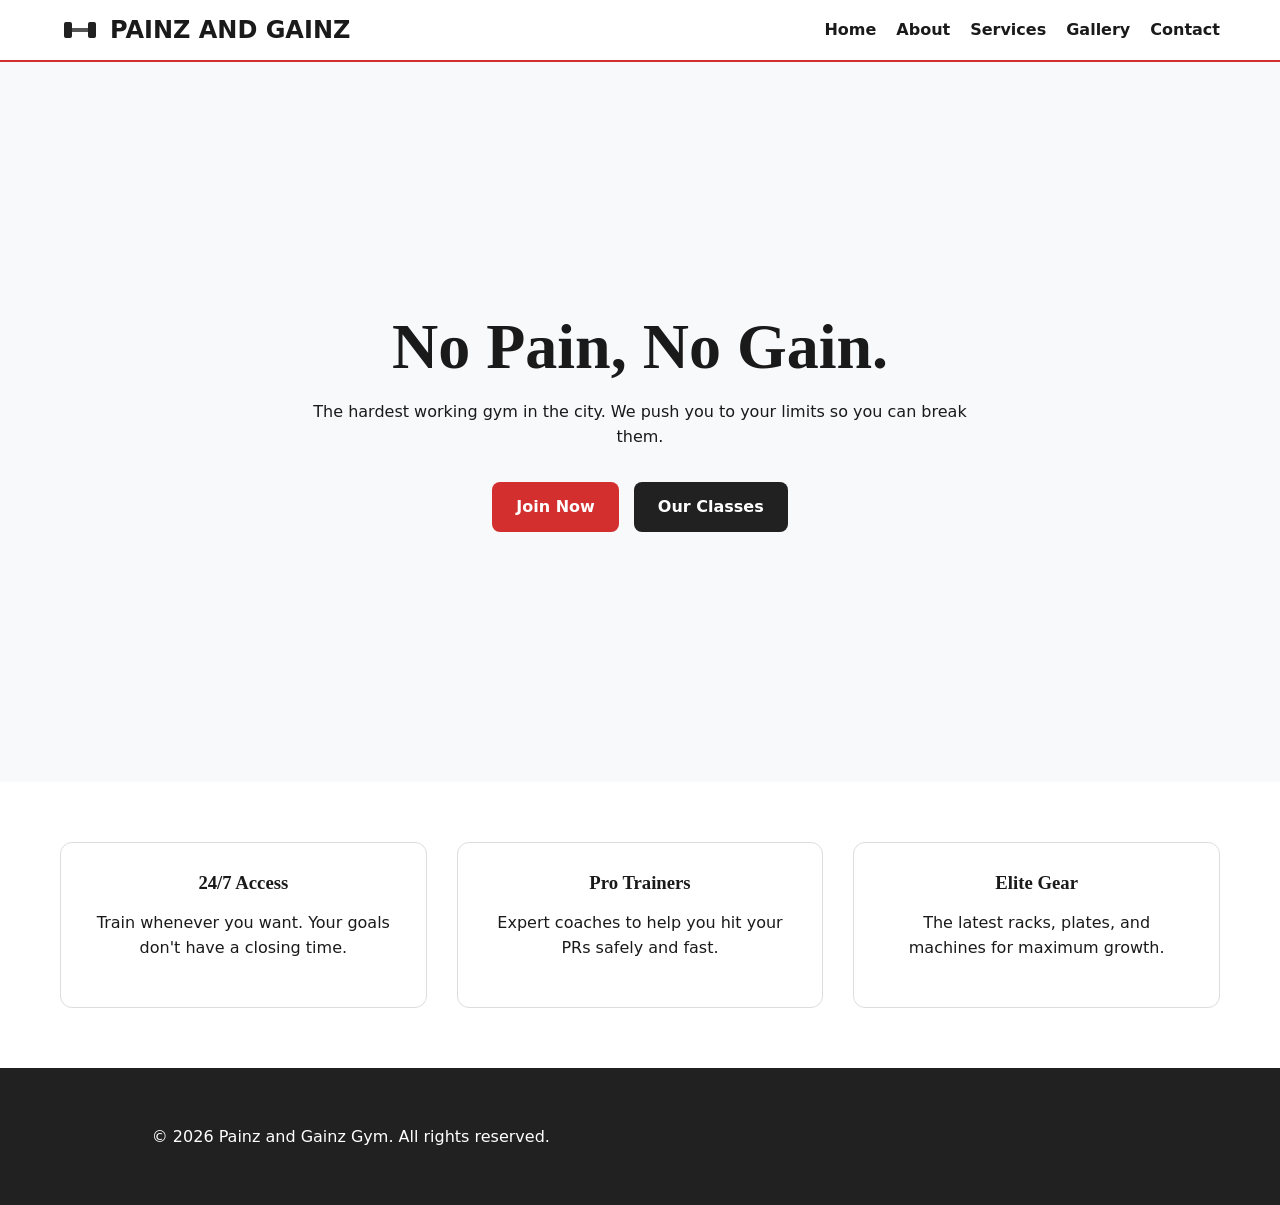
<file: index.html>
<!DOCTYPE html>
<html lang="en">
<head>
  <meta charset="UTF-8">
  <meta name="viewport" content="width=device-width, initial-scale=1.0">
  <title>Painz and Gainz — Home</title>
  <!-- Link to CSS (WHAT IT IS). 
       Connects HTML to the style sheet (WHAT IT DOES). 
       Keeps layout separate from content (WHAT IT MEANS). -->
  <link rel="stylesheet" href="css/style.css">
</head>
<body>

  <!-- Header (WHAT IT IS). 
       Top part of the page (WHAT IT DOES). 
       Holds the logo and links (WHAT IT MEANS). -->
  <header class="site-header">
    <div class="header-inner">
      <!-- Logo (WHAT IT IS). 
           SVG dumbbell icon (WHAT IT DOES). 
           Makes the brand look professional (WHAT IT MEANS). -->
      <a href="index.html" class="brand-container">
        <svg width="40" height="40" viewBox="0 0 100 100" role="img" aria-labelledby="logo-title">
          <title id="logo-title">Painz and Gainz Dumbbell Logo</title>
          <!-- Dumbbell weight 1 -->
          <rect x="10" y="30" width="20" height="40" rx="5" fill="#212121" />
          <!-- Handle -->
          <rect x="30" y="45" width="40" height="10" fill="#555" />
          <!-- Dumbbell weight 2 -->
          <rect x="70" y="30" width="20" height="40" rx="5" fill="#212121" />
        </svg>
        <span class="brand-text">Painz and Gainz</span>
      </a>

      <!-- Navigation (WHAT IT IS). 
           Link list (WHAT IT DOES). 
           Lets users jump to pages (WHAT IT MEANS). -->
      <nav id="primary-nav">
        <a href="index.html">Home</a>
        <a href="about.html">About</a>
        <a href="services.html">Services</a>
        <a href="gallery.html">Gallery</a>
        <a href="contact.html">Contact</a>
      </nav>

      <!-- Mobile Toggle (WHAT IT IS). 
           Menu button for phones (WHAT IT DOES). 
           Toggles the nav drawer (WHAT IT MEANS). -->
      <button type="button" class="menu-toggle" id="menu-btn" 
              aria-expanded="false" aria-controls="primary-nav" aria-label="Open menu">
        <svg width="30" height="30" viewBox="0 0 24 24" fill="none" stroke="currentColor" stroke-width="2">
          <line x1="3" y1="12" x2="21" y2="12"></line>
          <line x1="3" y1="6" x2="21" y2="6"></line>
          <line x1="3" y1="18" x2="21" y2="18"></line>
        </svg>
      </button>
    </div>
  </header>

  <main>
    <!-- Hero Section (WHAT IT IS). 
         Big intro area (WHAT IT DOES). 
         Grabs the user's attention (WHAT IT MEANS). -->
    <section class="hero">
      <h1>No Pain, No Gain.</h1>
      <p>The hardest working gym in the city. We push you to your limits so you can break them.</p>
      <div class="hero-btns">
        <a href="contact.html" class="btn btn-primary">Join Now</a>
        <a href="services.html" class="btn btn-secondary">Our Classes</a>
      </div>
    </section>

    <!-- Features Section (WHAT IT IS). 
         Grid of gym benefits (WHAT IT DOES). 
         Shows why this gym is better (WHAT IT MEANS). -->
    <section class="feature-grid">
      <article class="card">
        <h3>24/7 Access</h3>
        <p>Train whenever you want. Your goals don't have a closing time.</p>
      </article>
      <article class="card">
        <h3>Pro Trainers</h3>
        <p>Expert coaches to help you hit your PRs safely and fast.</p>
      </article>
      <article class="card">
        <h3>Elite Gear</h3>
        <p>The latest racks, plates, and machines for maximum growth.</p>
      </article>
    </section>
  </main>

  <!-- Footer (WHAT IT IS). 
       Bottom of the page (WHAT IT DOES). 
       Contains copyright and basic info (WHAT IT MEANS). -->
  <footer class="site-footer">
    <p>&copy; 2026 Painz and Gainz Gym. All rights reserved.</p>
  </footer>

  <!-- JS (WHAT IT IS). 
       Mobile menu logic (WHAT IT DOES). 
       Makes the menu open and close (WHAT IT MEANS). -->
  <script>
    (function() {
      const btn = document.getElementById('menu-btn');
      const nav = document.getElementById('primary-nav');
      const body = document.body;

      // toggleMenu flips the menu state (WHAT IT IS).
      // It toggles a class and updates ARIA (WHAT IT DOES).
      // This tells screen readers the menu is open (WHAT IT MEANS).
      function toggleMenu() {
        const isOpen = body.classList.toggle('menu-open');
        btn.setAttribute('aria-expanded', isOpen);
      }

      btn.addEventListener('click', toggleMenu);

      // Close menu on link click (WHAT IT IS).
      // It hides the menu after a link is picked (WHAT IT DOES).
      // This improves the user experience on phones (WHAT IT MEANS).
      nav.addEventListener('click', () => {
        body.classList.remove('menu-open');
        btn.setAttribute('aria-expanded', 'false');
      });

      // Close menu on Escape (WHAT IT IS).
      // It listens for the Escape key (WHAT IT DOES).
      // This is a standard accessibility rule (WHAT IT MEANS).
      window.addEventListener('keydown', (e) => {
        if (e.key === 'Escape' && body.classList.contains('menu-open')) {
          toggleMenu();
        }
      });
    })();
  </script>
</body>
</html>
</file>
<file: css/style.css>
/* =====================================================================
   Color palette
   bg:       #ffffff   (White)
   surface:  #f8f9fa   (Light grey)
   text:     #1a1a1a   (Near black)
   primary:  #d32f2f   (Power red)
   accent:   #212121   (Dark charcoal)
   ===================================================================== */

*, *::before, *::after { 
  box-sizing: border-box; 
}

body {
  margin: 0;
  font-family: "Inter", system-ui, sans-serif;
  color: #1a1a1a;
  background-color: #ffffff;
  line-height: 1.6;
}

/* Type hierarchy (WHAT IT IS).
   Uses clamp for fluid sizes (WHAT IT DOES).
   Makes text fit any screen (WHAT IT MEANS). */
h1, h2, h3 { 
  font-family: "Playfair Display", Georgia, serif; 
  line-height: 1.1; 
  margin: 0;
}

h1 { font-size: clamp(2.5rem, 6vw, 4rem); }
h2 { font-size: clamp(1.5rem, 3vw, 2.25rem); color: #d32f2f; }
p { font-size: clamp(1rem, 1.2vw, 1.125rem); max-width: 65ch; }

img { max-width: 100%; height: auto; display: block; }

/* Buttons (WHAT IT IS).
   Styles the action buttons (WHAT IT DOES).
   Draws attention to key actions (WHAT IT MEANS). */
.btn {
  display: inline-block;
  padding: 12px 24px;
  border-radius: 8px;
  font-weight: 600;
  text-decoration: none;
  transition: all 0.2s ease;
}

.btn-primary {
  background-color: #d32f2f;
  color: #fff;
}

.btn-primary:hover {
  background-color: #b71c1c;
}

.btn-secondary {
  background-color: #212121;
  color: #fff;
}

.btn-secondary:hover {
  background-color: #000;
}

/* Header (WHAT IT IS).
   Sticky top navigation (WHAT IT DOES).
   Keeps links visible while scrolling (WHAT IT MEANS). */
.site-header {
  position: sticky;
  top: 0;
  z-index: 1000;
  background: #fff;
  border-bottom: 2px solid #d32f2f;
}

.header-inner {
  display: flex;
  justify-content: space-between;
  align-items: center;
  max-width: 1200px;
  margin: 0 auto;
  padding: 10px 20px;
}

.brand-container {
  display: flex;
  align-items: center;
  gap: 10px;
  text-decoration: none;
  color: #1a1a1a;
}

.brand-text {
  font-size: 1.5rem;
  font-weight: 800;
  text-transform: uppercase;
}

#primary-nav {
  display: flex;
  gap: 20px;
}

#primary-nav a {
  text-decoration: none;
  color: #1a1a1a;
  font-weight: 600;
}

#primary-nav a:hover {
  color: #d32f2f;
}

/* Hero (WHAT IT IS).
   Big intro section (WHAT IT DOES).
   Makes a strong first impression (WHAT IT MEANS). */
.hero {
  display: flex;
  flex-direction: column;
  justify-content: center;
  align-items: center;
  text-align: center;
  min-height: 80vh;
  padding: 40px 20px;
  background-color: #f8f9fa;
}

.hero h1 { margin-bottom: 1rem; }
.hero p { margin: 0 auto 2rem auto; }
.hero-btns { display: flex; gap: 15px; justify-content: center; }

/* Grid (WHAT IT IS).
   Layout for feature cards (WHAT IT DOES).
   Organizes info in a clean way (WHAT IT MEANS). */
.feature-grid {
  display: grid;
  grid-template-columns: repeat(auto-fit, minmax(280px, 1fr));
  gap: 30px;
  max-width: 1200px;
  margin: 0 auto;
  padding: 60px 20px;
}

.card {
  background: #fff;
  padding: 30px;
  border-radius: 12px;
  border: 1px solid #ddd;
  text-align: center;
  transition: transform 0.3s ease;
}

.card:hover { transform: translateY(-5px); }

/* Footer (WHAT IT IS).
   Bottom info area (WHAT IT DOES).
   Provides copyright and basic links (WHAT IT MEANS). */
.site-footer {
  background: #212121;
  color: #fff;
  text-align: center;
  padding: 40px 20px;
}

/* Accessibility (WHAT IT IS).
   Visible focus rings (WHAT IT DOES).
   Helps keyboard users navigate (WHAT IT MEANS). */
:focus-visible {
  outline: 3px solid #d32f2f;
  outline-offset: 3px;
}

/* Mobile Nav (WHAT IT IS).
   Hamburger menu for phones (WHAT IT DOES).
   Saves screen space (WHAT IT MEANS). */
.menu-toggle { 
  display: none; 
  background: none;
  border: none;
  cursor: pointer;
}

@media (max-width: 767px) {
  .menu-toggle { display: block; }
  #primary-nav {
    position: fixed; 
    top: 60px; right: 0; bottom: 0;
    width: 250px; 
    background: #fff;
    transform: translateX(100%);
    transition: transform 0.3s ease;
    display: flex;
    flex-direction: column;
    padding: 20px;
    box-shadow: -5px 0 10px rgba(0,0,0,0.1);
    z-index: 999;
  }
  body.menu-open #primary-nav { transform: translateX(0); }
}

/* Reduced Motion (WHAT IT IS).
   Stops movement (WHAT IT DOES).
   Prevents nausea for some users (WHAT IT MEANS). */
@media (prefers-reduced-motion: reduce) {
  *, *::before, *::after {
    animation-duration: 0.01ms !important;
    transition-duration: 0.01ms !important;
  }
}
</file>
